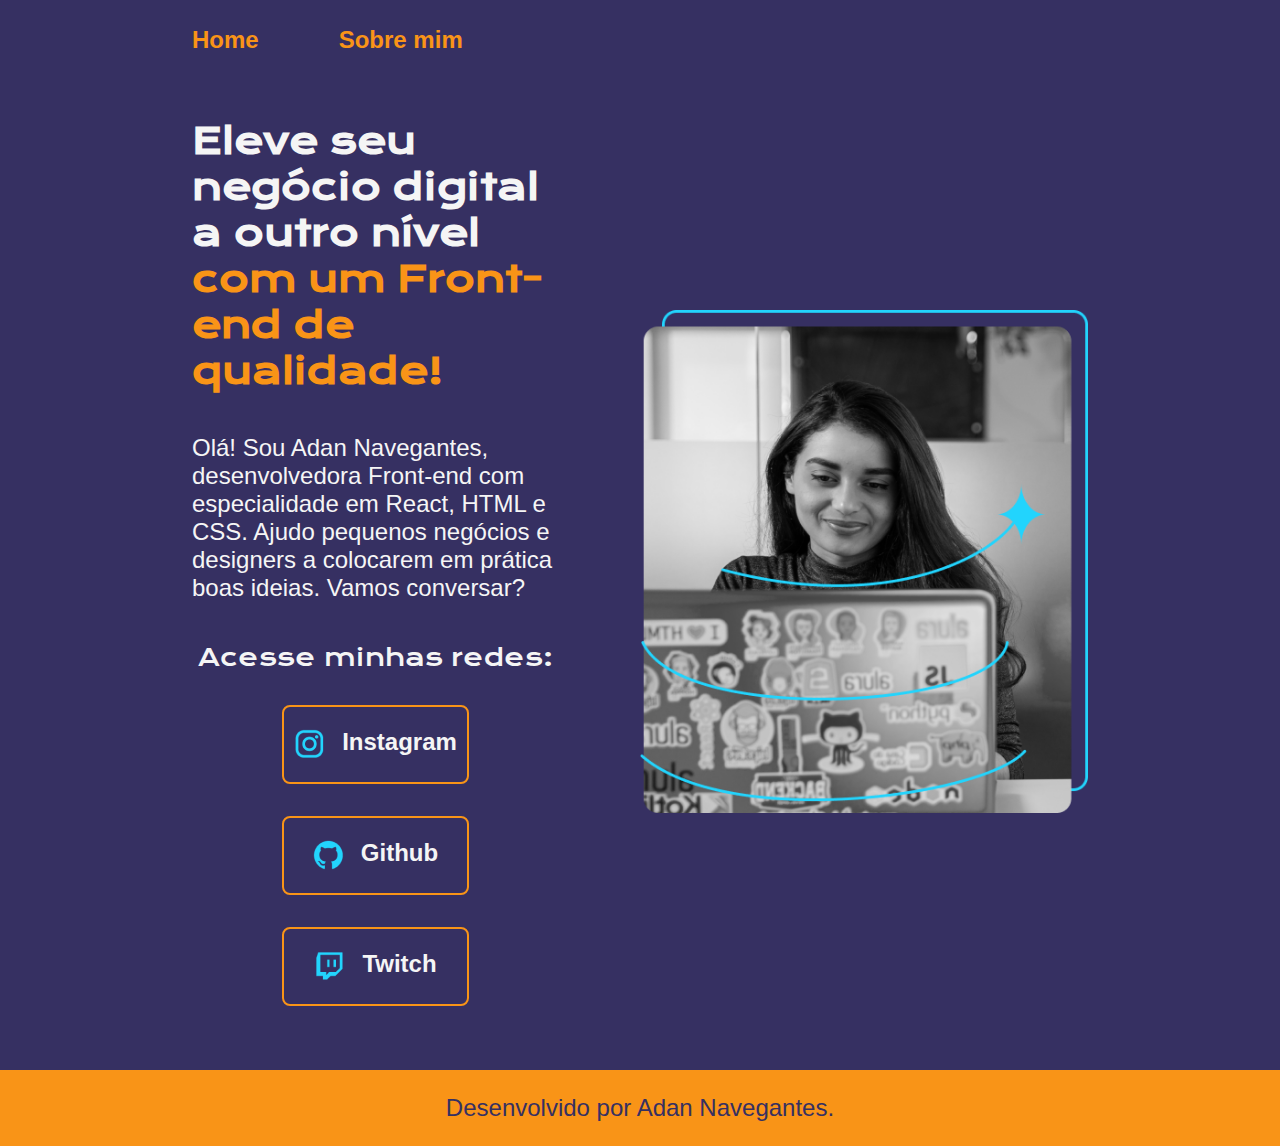
<file: index.html>
<!DOCTYPE html>
<html lang="pt-br">
<head>
    <meta charset="UTF-8">
    <meta http-equiv="X-UA-Compatible" content="IE=edge">
    <meta name="viewport" content="width=device-width, initial-scale=1.0">
    <title>Portfolio</title>
    <link rel="stylesheet" href="./styles/style.css">
</head>
<body>
    <header class="cabecalho">
        <nav class="cabecalho__menu">
            <a class="cabecalho__menu__link" href="index.html">Home</a>
            <a class="cabecalho__menu__link" href="about.html">Sobre mim</a>
        </nav>
    </header>
    <main class="apresentacao">
        <section class="apresentacao__conteudo">
            <h1 class="apresentacao__conteudo__titulo">Eleve seu negócio digital a outro nível <strong class="titulo-destaque">com um Front-end de qualidade!</strong></h1>
            <p class="apresentacao__conteudo__paragrafo">Olá! Sou Adan Navegantes, desenvolvedora Front-end com especialidade em React, HTML e CSS. Ajudo pequenos negócios e designers a colocarem em prática boas ideias. Vamos conversar?</p>
            <div class="apresentacao__links">
                <h2 class="apresentacao__links__subtitulo">Acesse minhas redes:</h2>
                <a class="apresentacao__links__link" href="https://instagram.com/bryannavegantes"><img src="./assents/instagram.png" alt="instagram">Instagram</a>
                <a class="apresentacao__links__link" href="https://instagram.com/bryannavegantes"><img src="./assents/github.png" alt="github">Github</a>
                <a class="apresentacao__links__link" href="https://instagram.com/bryannavegantes"><img src="./assents/twitch.png" alt="Twitch">Twitch</a>
            </div>
        </section>
        <img class="apresentacao__imagem" src="./assents/Imagem.png" alt="foto de perfil">
    </main>
    <footer class="rodape">
        <p>Desenvolvido por Adan Navegantes.</p>
    </footer>
</body>
</html>
</file>
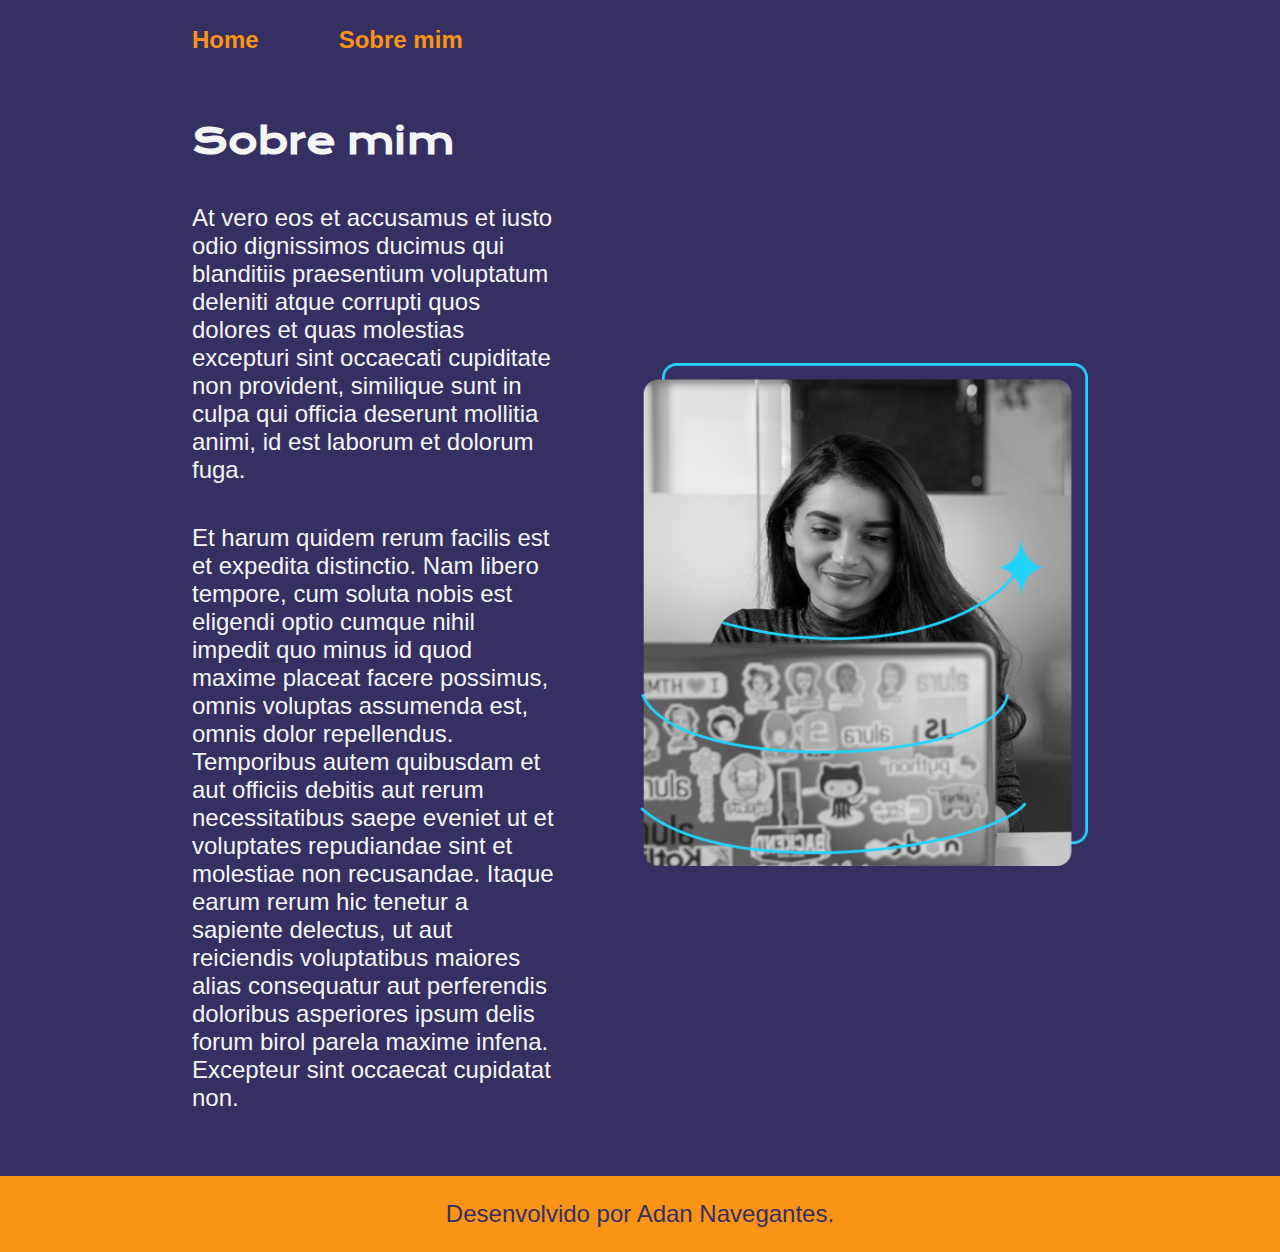
<file: about.html>
<!DOCTYPE html>
<html lang="pt-br">
<head>
    <meta charset="UTF-8">
    <meta http-equiv="X-UA-Compatible" content="IE=edge">
    <meta name="viewport" content="width=device-width, initial-scale=1.0">
    <title>Sobre mim</title>
    <link rel="stylesheet" href="./styles/style.css">
</head>
<body>
    <header class="cabecalho">
        <nav class="cabecalho__menu">
            <a class="cabecalho__menu__link" href="index.html">Home</a>
            <a class="cabecalho__menu__link" href="about.html">Sobre mim</a>
        </nav>
    </header>
    <main class="apresentacao">
        <section class="apresentacao__conteudo">
            <h1 class="apresentacao__conteudo__titulo">Sobre mim</h1>
            <p class="apresentacao__conteudo__paragrafo">At vero eos et accusamus et iusto odio dignissimos ducimus qui blanditiis praesentium voluptatum deleniti atque corrupti quos dolores et quas molestias excepturi sint occaecati cupiditate non provident, similique sunt in culpa qui officia deserunt mollitia animi, id est laborum et dolorum fuga.</p>
            <p class="apresentacao__conteudo__paragrafo">Et harum quidem rerum facilis est et expedita distinctio. Nam libero tempore, cum soluta nobis est eligendi optio cumque nihil impedit quo minus id quod maxime placeat facere possimus, omnis voluptas assumenda est, omnis dolor repellendus. Temporibus autem quibusdam et aut officiis debitis aut rerum necessitatibus saepe eveniet ut et voluptates repudiandae sint et molestiae non recusandae. Itaque earum rerum hic tenetur a sapiente delectus, ut aut reiciendis voluptatibus maiores alias consequatur aut perferendis doloribus asperiores ipsum delis forum birol parela maxime infena. Excepteur sint occaecat cupidatat non.</p>
        </section>
        <img class="apresentacao__imagem" src="./assents/Imagem.png" alt="foto de perfil">
    </main>
    <footer class="rodape">
        <p>Desenvolvido por Adan Navegantes.</p>
    </footer>
</body>
</html>
</file>
<file: styles/style.css>
@import url('https://fonts.googleapis.com/css2?family=Krona+One&family=Montserrat:wght@400;600&display=swap');

:root {
    --cor-primaria: #363062;
    --cor-secundaria: #F5F5F5;
    --cor-terciaria: #F99417;
    --cor-hover: #4D4C7D;


    --fonte-principal: 'Krona One' , sans-serif;
    --fonte-secundaria: 'Monteserrat' , sans-serif;
}

*{ /* todo corpo da pagina - margens */
    margin: 0;
    padding: 0;
}

body { /* box-sizing*/
    /* height: 100vh; <----- utilizado para que todos os elementos fiquem dentro da margem e não possam sair*/
    box-sizing: border-box;
    background-color: var(--cor-primaria);
    color: var(--cor-secundaria);
}

.cabecalho {
    padding: 2% 0% 0% 15%;
}

.cabecalho__menu{
    display: flex;
    gap: 80px;
}

.cabecalho__menu__link{
    font-family: var(--fonte-secundaria);
    font-size: 1.5rem;
    font-weight: 600;
    color: var(--cor-terciaria);
    text-decoration: none; /*retira o sublinhado embaixo da palavra que tem link*/
}

.apresentacao { /*flex box*/
    padding:5% 15%;
    display: flex;
    align-items: center;
    justify-content: space-between;
    gap: 82px;
}

.apresentacao__conteudo{
    width: 50%;
    display: flex;
    flex-direction: column;
    gap: 40px;
}

.titulo-destaque {
    color: var(--cor-terciaria);
}

.apresentacao__conteudo__titulo{
    font-size: 2.25rem;
    font-family: var(--fonte-principal);
}

.apresentacao__conteudo__paragrafo{
    font-size: 1.5rem;
    font-weight: 400;
    font-family: var(--fonte-secundaria);
}

.apresentacao__links{
    display: flex;
    flex-direction: column;
    justify-content: space-between;
    align-items: center;
    gap: 32px;
}

.apresentacao__links__subtitulo{
    font-family: var(--fonte-principal);
    font-weight: 400;
    font-size: 1.5rem;
}



.apresentacao__links__link{
    /*background-color: #22D4FD;*/
    display: flex; /*transforma eles em blocos alinhados*/
    justify-content: center; /*centralizar ou colocar a esquerda/direita*/
    gap: 16px; /*separar entre elas */
    border: 2px solid var(--cor-terciaria);
    width: 50%;
    text-align: center;
    border-radius: 8px;
    font-size: 1.5rem;
    font-weight: 600;
    padding: 21.5px 0;
    text-decoration: none;
    color: var(--cor-secundaria);
    font-family: var(--fonte-secundaria);
}

.apresentacao__links__link:hover {
    background-color: var(--cor-hover);
}

.apresentacao__imagem {
    width: 50%;
}

.rodape {
    padding: 24px;
    color: var(--cor-primaria);
    background-color: var(--cor-terciaria);
    text-align: center;
    font-family: var(--fonte-secundaria);
    font-size: 1.5rem;
    font-weight: 400;
}

@media (max-width: 1200px) {
    .cabecalho {
        padding: 5%;
    }
    .cabecalho__menu {
        justify-content: center;
    }
    .apresentacao {
        flex-direction: column-reverse;
    }
    .apresentacao__conteudo {
        width: auto;
    }
}
</file>
